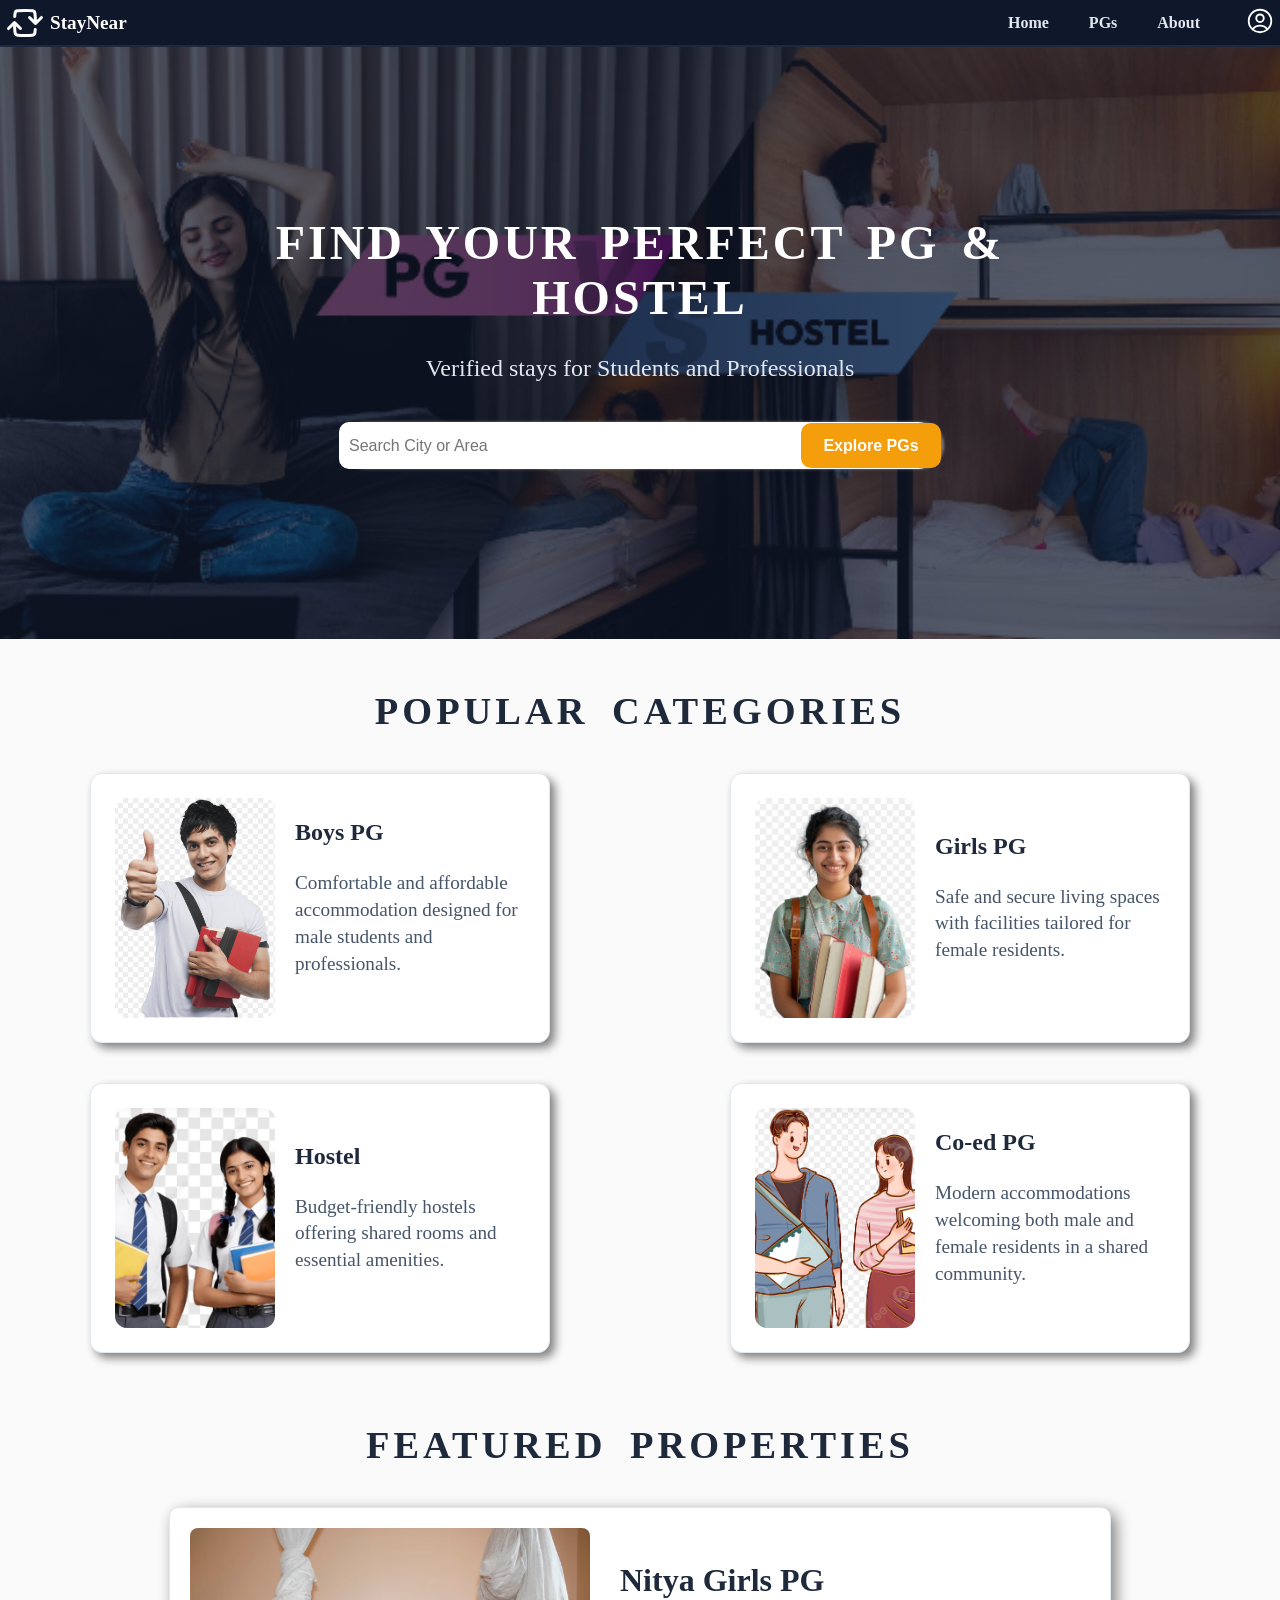
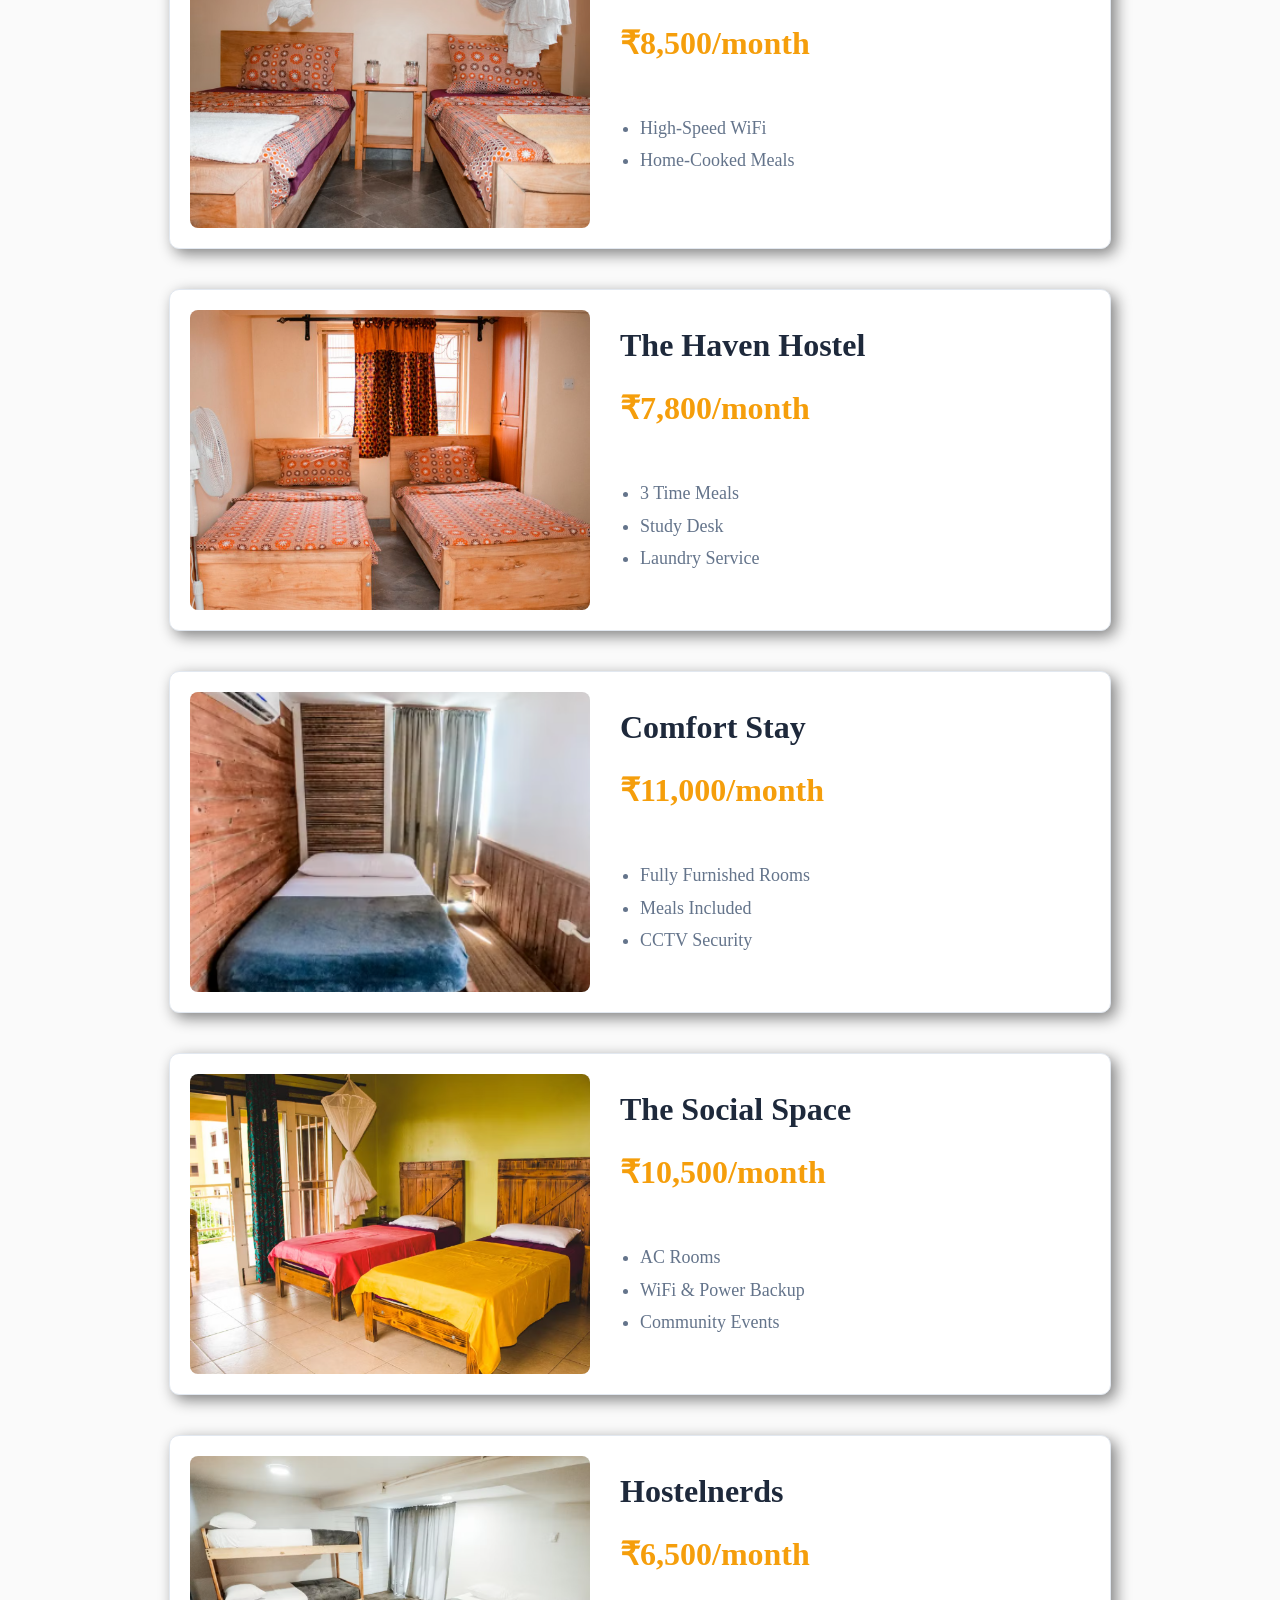
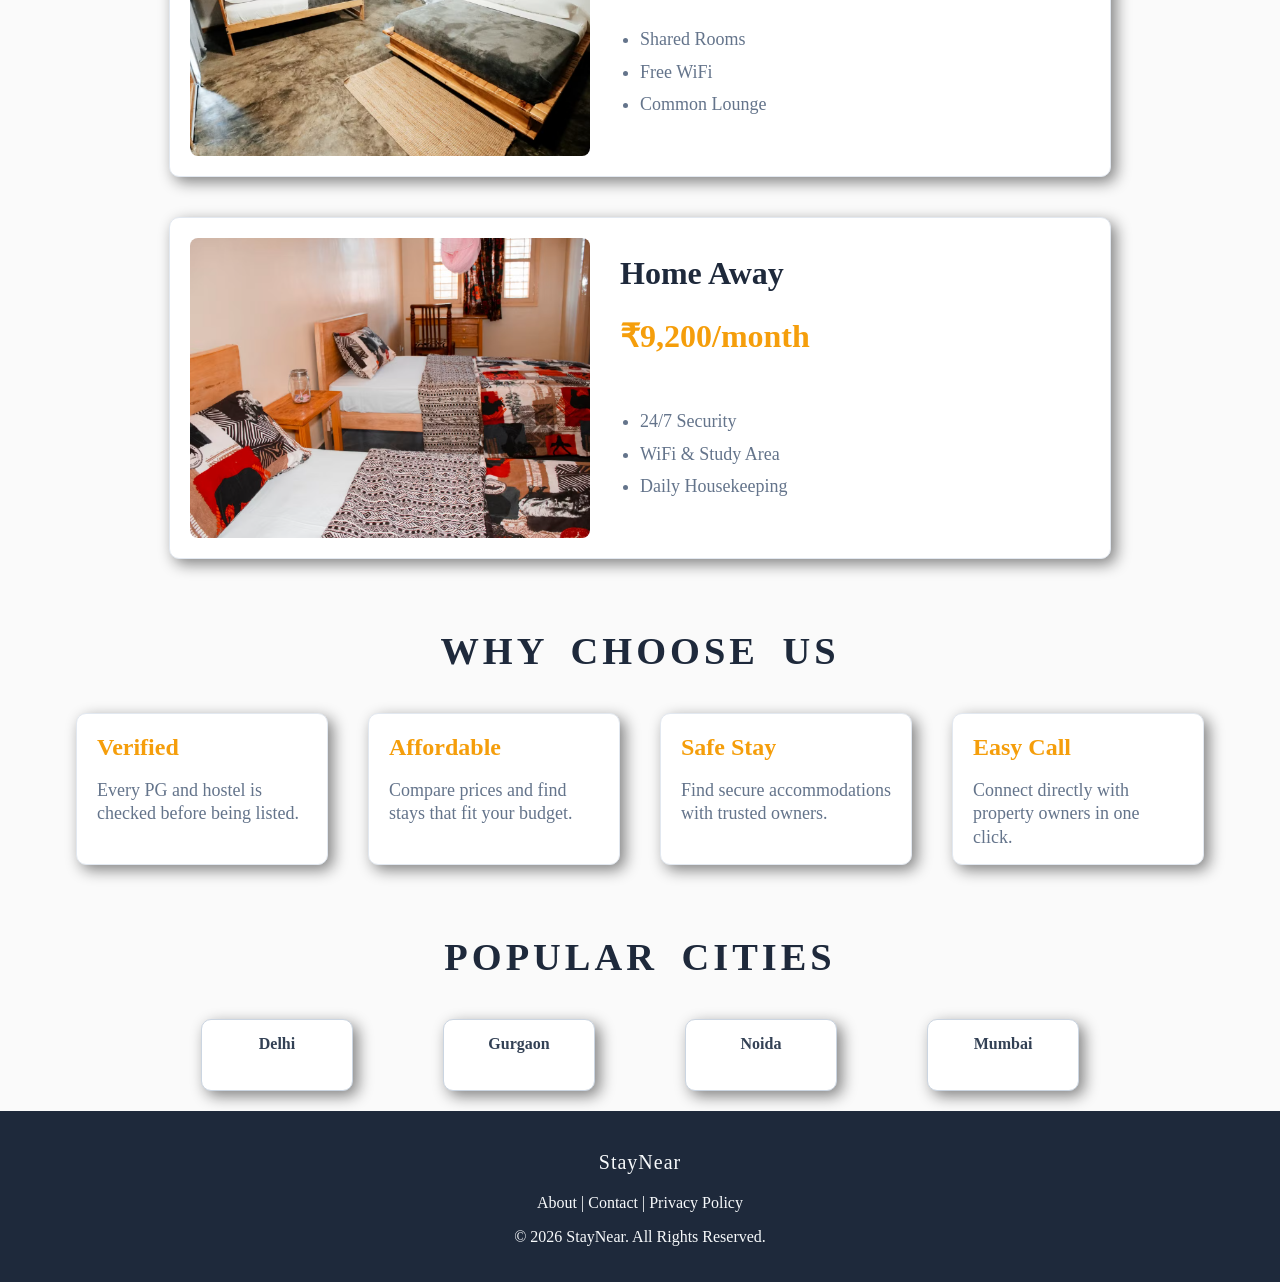
<file: index.html>
<!doctype html>
<html lang="en">
    <head>
        <meta charset="UTF-8" />
        <title>StayNear</title>
        <link rel="stylesheet" href="style.css" />
    </head>
    <body>
        <header>
            <nav id="bar">
                <div class="logo">
                    <svg xmlns="http://www.w3.org/2000/svg" viewBox="0 0 20 20" fill="currentColor" class="size-5">
                        <path
                            fill-rule="evenodd"
                            d="M10 4.5c1.215 0 2.417.055 3.604.162a.68.68 0 0 1 .615.597c.124 1.038.208 2.088.25 3.15l-1.689-1.69a.75.75 0 0 0-1.06 1.061l2.999 3a.75.75 0 0 0 1.06 0l3.001-3a.75.75 0 1 0-1.06-1.06l-1.748 1.747a41.31 41.31 0 0 0-.264-3.386 2.18 2.18 0 0 0-1.97-1.913 41.512 41.512 0 0 0-7.477 0 2.18 2.18 0 0 0-1.969 1.913 41.16 41.16 0 0 0-.16 1.61.75.75 0 1 0 1.495.12c.041-.52.093-1.038.154-1.552a.68.68 0 0 1 .615-.597A40.012 40.012 0 0 1 10 4.5ZM5.281 9.22a.75.75 0 0 0-1.06 0l-3.001 3a.75.75 0 1 0 1.06 1.06l1.748-1.747c.042 1.141.13 2.27.264 3.386a2.18 2.18 0 0 0 1.97 1.913 41.533 41.533 0 0 0 7.477 0 2.18 2.18 0 0 0 1.969-1.913c.064-.534.117-1.071.16-1.61a.75.75 0 1 0-1.495-.12c-.041.52-.093 1.037-.154 1.552a.68.68 0 0 1-.615.597 40.013 40.013 0 0 1-7.208 0 .68.68 0 0 1-.615-.597 39.785 39.785 0 0 1-.25-3.15l1.689 1.69a.75.75 0 0 0 1.06-1.061l-2.999-3Z"
                            clip-rule="evenodd" />
                    </svg>
                    <span>StayNear</span>
                </div>
                <div class="rightnav">
                    <div class="navlinks">
                        <a href="#home">Home</a>
                        <a href="#room">PGs</a>
                        <a href="#aboutus">About</a>
                    </div>
                    <div class="login">
                        <a href="login.html"
                            ><svg
                                xmlns="http://www.w3.org/2000/svg"
                                fill="none"
                                viewBox="0 0 24 24"
                                stroke-width="1.5"
                                stroke="currentColor"
                                class="size-6">
                                <path
                                    stroke-linecap="round"
                                    stroke-linejoin="round"
                                    d="M17.982 18.725A7.488 7.488 0 0 0 12 15.75a7.488 7.488 0 0 0-5.982 2.975m11.963 0a9 9 0 1 0-11.963 0m11.963 0A8.966 8.966 0 0 1 12 21a8.966 8.966 0 0 1-5.982-2.275M15 9.75a3 3 0 1 1-6 0 3 3 0 0 1 6 0Z" />
                            </svg>
                        </a>
                    </div>
                </div>
            </nav>
        </header>

        <main>
            <section id="home">
                <div class="homecontent">
                    <h1>Find your Perfect PG & Hostel</h1>
                    <p>Verified stays for Students and Professionals</p>
                    <div class="search-container">
                        <input type="text" placeholder="Search City or Area" />
                        <input type="submit" value="Explore PGs" />
                    </div>
                </div>
            </section>
            <h2>Popular Categories</h2>
            <section id="pgcategory">
                <div class="pg">
                    <img src="boypg.png" alt="a boy standing, smiling, holding books" />
                    <div class="pg-content">
                        <h3>Boys PG</h3>
                        <p>Comfortable and affordable accommodation designed for male students and professionals.</p>
                    </div>
                </div>
                <div class="pg">
                    <img src="girlpg.jpg" alt="a girl standing, smiling, holding books" />
                    <div class="pg-content">
                        <h3>Girls PG</h3>

                        <p>Safe and secure living spaces with facilities tailored for female residents.</p>
                    </div>
                </div>
                <div class="pg">
                    <img src="hostel.png" alt="Two school going students standing and smiling" />
                    <div class="pg-content">
                        <h3>Hostel</h3>

                        <p>Budget-friendly hostels offering shared rooms and essential amenities.</p>
                    </div>
                </div>
                <div class="pg">
                    <img src="coed.png" alt="Two working professionals" />
                    <div class="pg-content">
                        <h3>Co-ed PG</h3>

                        <p>Modern accommodations welcoming both male and female residents in a shared community.</p>
                    </div>
                </div>
            </section>
            <h2 id="room">Featured Properties</h2>
            <section id="property">
                <div class="featuredproperties">
                    <img src="pg1.png" alt="Nitya Girls PG" />
                    <div class="property-details">
                        <h3>Nitya Girls PG</h3>
                        <p>₹8,500/month</p>
                        <ul>
                            <li>High-Speed WiFi</li>
                            <li>Home-Cooked Meals</li>
                        </ul>
                    </div>
                </div>
                <div class="featuredproperties">
                    <img src="hostel1.png" alt="The Haven Hostel" />
                    <div class="property-details">
                        <h3>The Haven Hostel</h3>
                        <p>₹7,800/month</p>
                        <ul>
                            <li>3 Time Meals</li>
                            <li>Study Desk</li>
                            <li>Laundry Service</li>
                        </ul>
                    </div>
                </div>
                <div class="featuredproperties">
                    <img src="pg2.png" alt="Comfort Stay" />
                    <div class="property-details">
                        <h3>Comfort Stay</h3>
                        <p>₹11,000/month</p>
                        <ul>
                            <li>Fully Furnished Rooms</li>
                            <li>Meals Included</li>
                            <li>CCTV Security</li>
                        </ul>
                    </div>
                </div>
                <div class="featuredproperties">
                    <img src="pg3.png" alt="The Social Space" />
                    <div class="property-details">
                        <h3>The Social Space</h3>
                        <p>₹10,500/month</p>
                        <ul>
                            <li>AC Rooms</li>
                            <li>WiFi & Power Backup</li>
                            <li>Community Events</li>
                        </ul>
                    </div>
                </div>
                <div class="featuredproperties">
                    <img src="hostel2.png" alt="Hostelnerds" />
                    <div class="property-details">
                        <h3>Hostelnerds</h3>
                        <p>₹6,500/month</p>

                        <ul>
                            <li>Shared Rooms</li>
                            <li>Free WiFi</li>
                            <li>Common Lounge</li>
                        </ul>
                    </div>
                </div>
                <div class="featuredproperties">
                    <img src="pg4.png" alt="Home Away" />
                    <div class="property-details">
                        <h3>Home Away</h3>
                        <p>₹9,200/month</p>

                        <ul>
                            <li>24/7 Security</li>
                            <li>WiFi & Study Area</li>
                            <li>Daily Housekeeping</li>
                        </ul>
                    </div>
                </div>
            </section>
            <h2 id="aboutus">Why Choose us</h2>
            <section id="about">
                <div class="trust">
                    <h3>Verified</h3>
                    <p>Every PG and hostel is checked before being listed.</p>
                </div>
                <div class="trust">
                    <h3>Affordable</h3>
                    <p>Compare prices and find stays that fit your budget.</p>
                </div>
                <div class="trust">
                    <h3>Safe Stay</h3>
                    <p>Find secure accommodations with trusted owners.</p>
                </div>
                <div class="trust">
                    <h3>Easy Call</h3>
                    <p>Connect directly with property owners in one click.</p>
                </div>
            </section>
            <h2>Popular Cities</h2>
            <section id="cities">
                <div class="cityname">Delhi</div>
                <div class="cityname">Gurgaon</div>
                <div class="cityname">Noida</div>
                <div class="cityname">Mumbai</div>
            </section>
        </main>
        <footer>
            <section id="foot">
                <p style="font-size: 20px; letter-spacing: 1px">StayNear</p>
                <p>About | Contact | Privacy Policy</p>
                <p>&copy; 2026 StayNear. All Rights Reserved.</p>
            </section>
        </footer>
    </body>
</html>
</file>
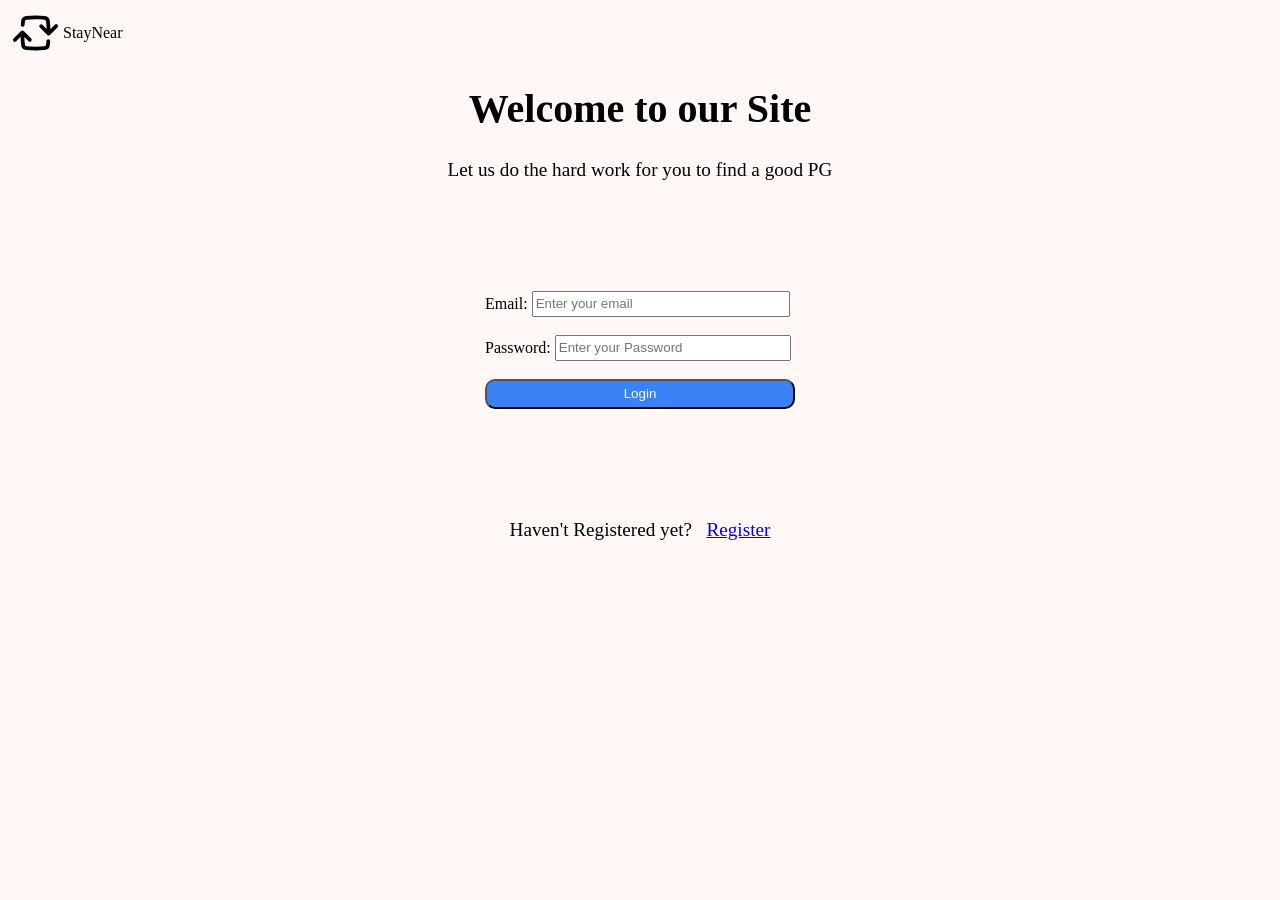
<file: login.html>
<!doctype html>
<html lang="en">
    <head>
        <title>StayNear-Login</title>
        <style>
            body {
                background: #fff8f6;
            }
            #logo {
                display: flex;
                align-items: center;
            }
            #logo svg {
                height: 50px;
                width: 55px;
            }
            h1 {
                text-align: center;
                font-size: 2.5rem;
                font-family: Georgia, serif;
            }
            p {
                text-align: center;
                font-size: larger;
            }
            #log {
                display: flex;
                justify-content: center;
                align-items: center;
                height: 300px;
            }

            input[type="email"] {
                width: 250px;
                height: 20px;
            }
            input[type="password"] {
                width: 228px;
                height: 20px;
            }
            input[type="submit"] {
                text-align: center;
                width: 310px;
                height: 30px;
                background-color: #3b82f6;
                color: white;
                border-radius: 10px;
                text-decoration: none;
            }
            input[type="submit"]:hover {
                transform: scale(1.1);
                transition: 0.2s ease;
            }
        </style>
    </head>
    <body>
        <div id="logo">
            <svg xmlns="http://www.w3.org/2000/svg" viewBox="0 0 20 20" fill="currentColor" class="size-5">
                <path
                    fill-rule="evenodd"
                    d="M10 4.5c1.215 0 2.417.055 3.604.162a.68.68 0 0 1 .615.597c.124 1.038.208 2.088.25 3.15l-1.689-1.69a.75.75 0 0 0-1.06 1.061l2.999 3a.75.75 0 0 0 1.06 0l3.001-3a.75.75 0 1 0-1.06-1.06l-1.748 1.747a41.31 41.31 0 0 0-.264-3.386 2.18 2.18 0 0 0-1.97-1.913 41.512 41.512 0 0 0-7.477 0 2.18 2.18 0 0 0-1.969 1.913 41.16 41.16 0 0 0-.16 1.61.75.75 0 1 0 1.495.12c.041-.52.093-1.038.154-1.552a.68.68 0 0 1 .615-.597A40.012 40.012 0 0 1 10 4.5ZM5.281 9.22a.75.75 0 0 0-1.06 0l-3.001 3a.75.75 0 1 0 1.06 1.06l1.748-1.747c.042 1.141.13 2.27.264 3.386a2.18 2.18 0 0 0 1.97 1.913 41.533 41.533 0 0 0 7.477 0 2.18 2.18 0 0 0 1.969-1.913c.064-.534.117-1.071.16-1.61a.75.75 0 1 0-1.495-.12c-.041.52-.093 1.037-.154 1.552a.68.68 0 0 1-.615.597 40.013 40.013 0 0 1-7.208 0 .68.68 0 0 1-.615-.597 39.785 39.785 0 0 1-.25-3.15l1.689 1.69a.75.75 0 0 0 1.06-1.061l-2.999-3Z"
                    clip-rule="evenodd" />
            </svg>
            <span>StayNear</span>
        </div>
        <h1>Welcome to our Site</h1>
        <p>Let us do the hard work for you to find a good PG</p>
        <div id="log">
            <form method="post">
                <label for="email">Email:</label>
                <input type="email" id="email" placeholder="Enter your email" />
                <br /><br />
                <label for="userpassword">Password:</label>
                <input type="password" id="userpassword" placeholder="Enter your Password" />
                <br />
                <br />

                <input type="submit" value="Login" />
            </form>
        </div>
        <p>Haven't Registered yet? &nbsp; <a href="register.html">Register</a></p>
    </body>
</html>
</file>
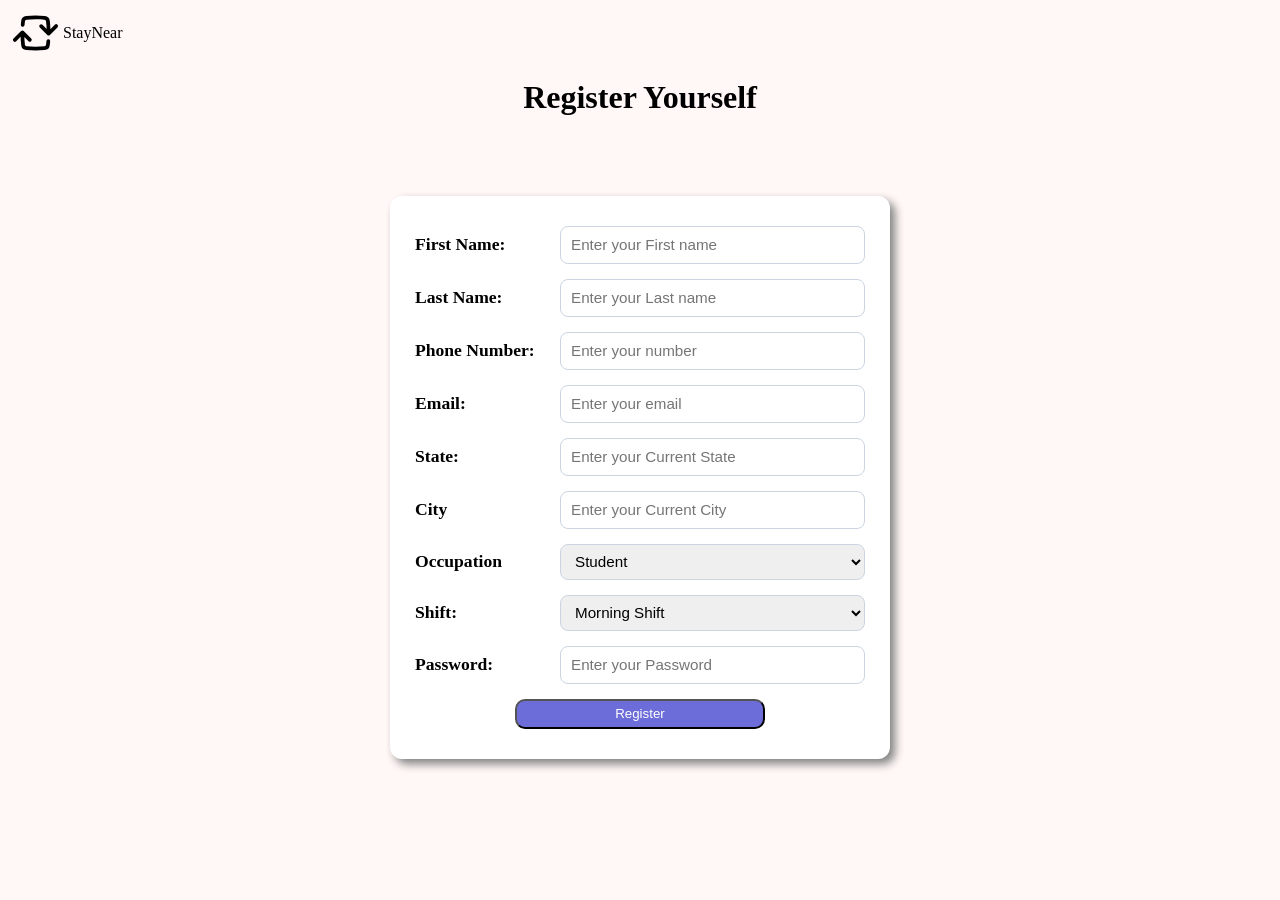
<file: register.html>
<!doctype html>
<html lang="en">
    <head>
        <meta charset="UTF-8" />
        <title>StayNear-Register</title>
        <style>
            body {
                background: #fff8f6;
            }
            #logo {
                display: flex;
                align-items: center;
            }
            #logo svg {
                height: 50px;
                width: 55px;
            }
            #form {
                text-align: center;
                background-color: #ffffff;
                padding: 30px 25px;
                border-radius: 12px;
                box-shadow: 5px 5px 10px gray;
                width: 450px;
                margin: 40px auto;
            }
            #form form {
                display: flex;
                flex-direction: column;
                gap: 15px;
            }
            .form-row {
                display: flex;
                align-items: center;
                justify-content: space-between;
                gap: 15px;
                width: 100%;
            }
            #form form label {
                font-weight: bold;

                font-size: 1.1rem;
                width: 130px;
                text-align: left;
            }
            #form form input[type="text"],
            #form form input[type="tel"],
            #form form input[type="email"],
            #form form input[type="password"],
            #form form select {
                flex: 1;
                height: 36px;
                padding: 0 10px;
                border: 1px solid #cbd5e1;
                border-radius: 8px;
                font-size: 0.95rem;
                outline: none;
                text-align: left;
            }
            input[type="text"] {
                height: 30px;
                width: 200px;
            }
            input[type="submit"] {
                width: 250px;
                height: 30px;
                background-color: #6d6dd9;
                color: white;
                display: block;
                margin: auto;
                border-radius: 10px;
            }
            input[type="submit"]:hover {
                transform: scale(1.1);
                transition: 0.2s ease;
            }
        </style>
    </head>
    <body>
        <div id="logo">
            <svg xmlns="http://www.w3.org/2000/svg" viewBox="0 0 20 20" fill="currentColor" class="size-5">
                <path
                    fill-rule="evenodd"
                    d="M10 4.5c1.215 0 2.417.055 3.604.162a.68.68 0 0 1 .615.597c.124 1.038.208 2.088.25 3.15l-1.689-1.69a.75.75 0 0 0-1.06 1.061l2.999 3a.75.75 0 0 0 1.06 0l3.001-3a.75.75 0 1 0-1.06-1.06l-1.748 1.747a41.31 41.31 0 0 0-.264-3.386 2.18 2.18 0 0 0-1.97-1.913 41.512 41.512 0 0 0-7.477 0 2.18 2.18 0 0 0-1.969 1.913 41.16 41.16 0 0 0-.16 1.61.75.75 0 1 0 1.495.12c.041-.52.093-1.038.154-1.552a.68.68 0 0 1 .615-.597A40.012 40.012 0 0 1 10 4.5ZM5.281 9.22a.75.75 0 0 0-1.06 0l-3.001 3a.75.75 0 1 0 1.06 1.06l1.748-1.747c.042 1.141.13 2.27.264 3.386a2.18 2.18 0 0 0 1.97 1.913 41.533 41.533 0 0 0 7.477 0 2.18 2.18 0 0 0 1.969-1.913c.064-.534.117-1.071.16-1.61a.75.75 0 1 0-1.495-.12c-.041.52-.093 1.037-.154 1.552a.68.68 0 0 1-.615.597 40.013 40.013 0 0 1-7.208 0 .68.68 0 0 1-.615-.597 39.785 39.785 0 0 1-.25-3.15l1.689 1.69a.75.75 0 0 0 1.06-1.061l-2.999-3Z"
                    clip-rule="evenodd" />
            </svg>
            <span>StayNear</span>
        </div>
        <h1 style="text-align: center">Register Yourself</h1>
        <br />
        <div id="form">
            <form>
                <div class="form-row">
                    <label for="userFname">First Name:</label>
                    <input type="text" id="userFname" placeholder="Enter your First name" />
                </div>
                <div class="form-row">
                    <label for="userLname">Last Name:</label>
                    <input type="text" id="userLname" placeholder="Enter your Last name" />
                </div>
                <div class="form-row">
                    <label for="phonenum">Phone Number:</label>
                    <input type="tel" id="phonenum" placeholder="Enter your number" />
                </div>
                <div class="form-row">
                    <label for="useremail">Email:</label>
                    <input type="email" id="useremail" placeholder="Enter your email" />
                </div>
                <div class="form-row">
                    <label for="state">State:</label>
                    <input type="text" id="state" placeholder="Enter your Current State" />
                </div>
                <div class="form-row">
                    <label for="city">City</label>
                    <input type="text" id="city" placeholder="Enter your Current City" />
                </div>
                <div class="form-row">
                    <label for="occ">Occupation</label>
                    <select id="occ">
                        <option>Student</option>
                        <option>Working</option>
                    </select>
                </div>
                <div class="form-row">
                    <label for="working">Shift:</label>
                    <select id="working">
                        <option>Morning Shift</option>
                        <option>Night Shift</option>
                    </select>
                </div>
                <div class="form-row">
                    <label for="pass">Password:</label>
                    <input type="password" id="pass" placeholder="Enter your Password" required />
                </div>
                <div class="form-row">
                    <input type="submit" value="Register" />
                </div>
            </form>
        </div>
    </body>
</html>
</file>
<file: style.css>
#bar {
    display: flex;
    justify-content: space-between;
    align-items: center;

    position: fixed;
    top: 0;
    left: 0;
    width: 100%;
    z-index: 1000;
    background-color: #0f172a;
    border-bottom: 2px solid #1e293b;
    height: 45px;
}
.logo {
    display: flex;
    align-items: center;
}
.logo svg {
    height: 40px;
    width: 50px;
    text-align: left;
    color: #ffffff;
}
.logo span {
    color: #ffffff;
    font-weight: 700;
    font-size: 1.2rem;
}
.rightnav {
    display: flex;
    gap: 40px;
    align-items: center;
}
.navlinks {
    display: flex;
    gap: 40px;
    align-content: right;
}
.rightnav a {
    text-decoration: none;
    color: #e2e8f0;
    font-weight: 600;
}
.rightnav a:hover {
    color: #f59e0b;
}
.login {
    display: flex;
    gap: 50px;
}
.login svg {
    color: #ffffff;
    height: 30px;
    width: 40px;
}

body {
    margin: 0;
    padding-top: 45px;
    background-color: #fafafa;
    scroll-behavior: smooth;
}
#home {
    text-align: center;
    padding: 170px 20px;
    background:
        linear-gradient(rgba(15, 23, 42, 0.7), rgba(15, 23, 42, 0.7)),
        url("home1.png") no-repeat center/cover;
    color: #ffffff;
    margin-top: 0;
}
#home h1 {
    margin-top: 0;
}
.homecontent {
    max-width: 800px;
    margin: 0 auto;
}
#home p {
    font-size: x-large;
    margin-bottom: 40px;
    color: #e2e8f0;
}
.search-container {
    display: inline-flex;
    align-items: center;
    box-shadow: 3px 0 3px gray;
    border-radius: 25px;
    background: white;
}
#home input[type="text"] {
    height: 45px;
    width: 450px;
    border: none;
    border-radius: 10px;
    padding-left: 10px;
    font-size: 1rem;
    color: #1e293b;
}
#home input[type="submit"] {
    height: 45px;
    width: 140px;
    background-color: #f59e0b;
    color: white;
    font-weight: bold;
    border: none;
    border-radius: 10px;
    cursor: pointer;
    font-size: 1rem;
}
#home input[type="submit"]:hover {
    background-color: #d97706;
}
h1 {
    font-size: 3rem;
    text-transform: uppercase;
    word-spacing: 7px;
    letter-spacing: 3px;
    font-family: Georgia, serif;
    color: #ffffff;
    margin-bottom: 30px;
}
h2 {
    text-align: center;
    font-size: 2.4rem;
    font-family: Georgia, serif;
    text-transform: uppercase;
    word-spacing: 10px;
    letter-spacing: 4px;
    color: #1e293b;
    margin-top: 50px;
    margin-bottom: 20px;
    font-weight: 800;
}
#pgcategory {
    display: grid;
    grid-template-columns: 1fr 1fr;
    justify-items: center;
}

.pg {
    border: 1px solid #e2e8f0;
    background-color: #ffffff;
    margin: 20px;
    padding: 24px;
    border-radius: 12px;
    height: 220px;
    width: 410px;
    box-shadow: 5px 5px 10px gray;
    
    display: flex;
    align-items: center;
    gap:20px;
}
.pg:hover {
    transform: translateY(-8px);
    transition: 0.2s ease;
    border-color: #f59e0b;
}
.pg h3 {
    font-size: x-large;
    color: #1e293b;
    margin-top: 0;
}
.pg img {
    height: 100%;
    width: 160px;
    border-radius: 12px;
    object-fit: cover;
   
}
.pg p {
    font-size: larger;
    line-height: 1.4;
    color: #475569;
}
#property {
    display: grid;
    grid-template-columns: 1fr;
    justify-items: center;
}
.featuredproperties {
    display: flex;
    gap: 30px;
    align-items: center;
}
.featuredproperties {
    border: 1px solid #e2e8f0;
    background-color: #ffffff;
    margin: 20px;
    padding: 20px;
    border-radius: 10px;
    height: 300px;
    width: 80%;
    max-width: 900px;
    box-shadow: 5px 5px 15px gray;
}

.featuredproperties img {
    width: 400px;
    height: 100%;
    object-fit: cover;
    border-radius: 8px;
}
.property-details {
    display: flex;
    flex-direction: column;
    justify-content: center;
}
.featuredproperties h3 {
    font-size: xx-large;
    color: #1e293b;
    margin: 0 0 10px 0;
}
.featuredproperties p {
    font-size: xx-large;
    color: #f59e0b;
    font-weight: 700;
    margin-top: 15px;
}
.featuredproperties ul {
    font-size: large;
    color: #64748b;
    padding-left: 20px;
    line-height: 1.8;
}
.featuredproperties:hover {
    transform: scale(1.1);
    transition: 0.2s ease;
    border-color: #f59e0b;
    box-shadow: 10px 10px 10px gray;
}
#about {
    display: flex;
    justify-content: center;
    flex-wrap: wrap;
}

.trust {
    border: 1px solid #e2e8f0;
    background-color: #ffffff;
    margin: 20px;
    padding: 20px;
    border-radius: 10px;
    height: 110px;
    width: 210px;
    box-shadow: 5px 5px 15px gray;
}
.trust:hover {
    transform: translateY(-5px);
    transition: 0.2s ease;
    border-color: #f59e0b;
}
.trust h3 {
    color: #f59e0b;
    margin-bottom: 10px;
    font-size: x-large;
    margin-top: 0;
}
.trust p {
    color: #64748b;
    font-size: large;
    line-height: 1.3;
}
#cities {
    display: flex;
    justify-content: center;
    gap: 50px;
    flex-wrap: wrap;
}
.cityname {
    border: 1px solid #cbd5e1;
    background-color: #ffffff;
    border-radius: 10px;
    text-align: center;
    width: 150px;
    height: 40px;
    margin: 20px;
    padding: 15px 0;
    color: #334155;
    font-weight: 600;
    cursor: pointer;
    box-shadow: 5px 5px 15px gray;
}
.cityname:hover {
    transform: scale(1.1);
    transition: 0.2s ease;
    background-color: #f59e0b;
    color: #ffffff;
    box-shadow: 2px 2px 20px #0000c3;
    border-color: #f59e0b;
}
#foot {
    text-align: center;
    background-color: #1e293b;
    color: #f8fafc;
    padding: 20px;
}
</file>
